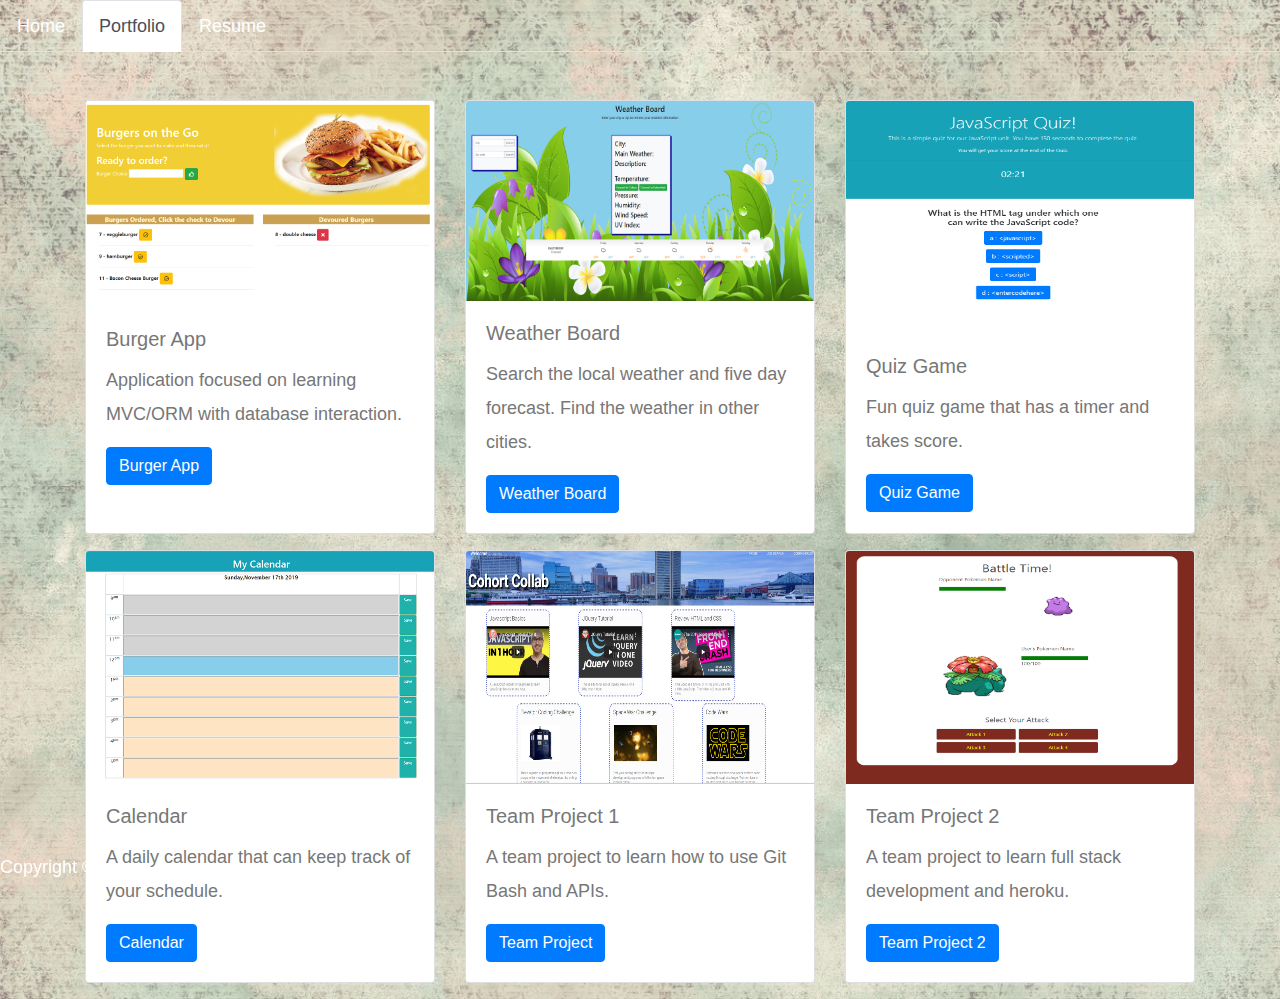
<file: portfolio.html>
<!DOCTYPE html>

<head>
  <meta charset="UTF-8">
  <meta name="viewport" content="width=device-width, initial-scale=1.0">
  <meta http-equiv="X-UA-Compatible" content="ie=edge">
  <link rel="stylesheet" href="https://stackpath.bootstrapcdn.com/bootstrap/4.4.1/css/bootstrap.min.css"
    integrity="sha384-Vkoo8x4CGsO3+Hhxv8T/Q5PaXtkKtu6ug5TOeNV6gBiFeWPGFN9MuhOf23Q9Ifjh" crossorigin="anonymous">

  <link rel="stylesheet" type="text/css" href="assets/css/style.css">
  <title>About | Tina</title>
</head>

<body>
  <header>
    <nav class="nav nav-tabs">
      <a class="nav-item nav-link text-white" href="index.html">Home</a>
      <a class="nav-item nav-link active" href="portfolio.html">Portfolio</a>
      <a class="nav-item nav-link text-white" href="resume.html">Resume</a>
    </nav>
  </header>
  <div class="container mt-5">
    <div class="row justify-content-center">
      <div class="col-lg-4 col-md-4 col-sm-5 col-xs-5 pb-3">
        <div class="card" style="width: 100%;height: 100%;">
          <img src="assets/images/screenshotburger.png" class="card-img-top" alt="Burger App">
          <div class="card-body">
            <h5 class="card-title">Burger App</h5>
            <p class="card-text">Application focused on learning MVC/ORM with database interaction.</p>
            <a href="https://hidden-garden-54962.herokuapp.com/" target="_blank" class="btn btn-primary">Burger App</a>
          </div>
        </div>
      </div>
      <div class="col-lg-4 col-md-4 col-sm-5 col-xs-5 pb-3">
        <div class="card" style="width: 100% ;height: 100%;">
          <img src="assets/images/WeatherScreenShot.png" height="200" width="200" class="card-img-top" alt="Weather">
          <div class="card-body">
            <h5 class="card-title">Weather Board</h5>
            <p class="card-text">Search the local weather and five day forecast. Find the weather in other cities.</p>
            <a href="https://kina-rain.github.io/WeatherBoard/" target="_blank" class="btn btn-primary">Weather
              Board</a>
          </div>
        </div>
      </div>
      <div class="col-lg-4 col-md-4 col-sm-5 col-xs-5 pb-3">
        <div class="card" style="width: 100%;height: 100%;">
          <img src="assets/images/Quiz.png" height="233" width="200" class="card-img-top" alt="Quiz Game">
          <div class="card-body">
            <h5 class="card-title">Quiz Game</h5>
            <p class="card-text">Fun quiz game that has a timer and takes score.</p>
            <a href="https://kina-rain.github.io/JSQuiz/" target="_blank" class="btn btn-primary">Quiz Game</a>
          </div>
        </div>
      </div>
    </div>
    <div class="row justify-content-center">
      <div class="col-lg-4 col-md-4 col-sm-5 col-xs-5 pb-3">
        <div class="card work" style="width: 100%;height: 100%;">
          <img src="assets/images/calendarScreenShot.png" height="233" width="200" class="card-img-top" alt="Calendar">
          <div class="card-body">
            <h5 class="card-title">Calendar</h5>
            <p class="card-text">A daily calendar that can keep track of your schedule.</p>
            <a href="https://kina-rain.github.io/Calendar/" target="_blank" class="btn btn-primary">Calendar</a>
          </div>
        </div>
      </div>
      <div class="col-lg-4 col-md-4 col-sm-5 col-xs-5 pb-3">
        <div class="card work" style="width: 100%;height: 100%;">
          <img src="assets/images/TeamProject.png" height="233" width="200" class="card-img-top" alt="Team Project">
          <div class="card-body">
            <h5 class="card-title">Team Project 1</h5>
            <p class="card-text">A team project to learn how to use Git Bash and APIs.</p>
            <a href="https://kina-rain.github.io/The-Git-Gud-Team/" target="_blank" class="btn btn-primary">Team
              Project</a>
          </div>
        </div>
      </div>
      <div class="col-lg-4 col-md-4 col-sm-5 col-xs-5 pb-3">
        <div class="card work" style="width: 100%;height: 100%;">
          <img src="assets/images/screenshot2.png" height="233" width="200" class="card-img-top" alt="Team Project 2">
          <div class="card-body">
            <h5 class="card-title">Team Project 2</h5>
            <p class="card-text">A team project to learn full stack development and heroku.</p>
            <a href="https://nottomon.herokuapp.com/" target="_blank" class="btn btn-primary">Team
              Project 2</a>
          </div>
        </div>
      </div>
    </div>
    <footer>
      <div class="footer fixed-bottom">
        <p class="text-white">Copyright &copy;</p>
      </div>
    </footer>


    <script src="https://code.jquery.com/jquery-3.4.1.slim.min.js"
      integrity="sha384-J6qa4849blE2+poT4WnyKhv5vZF5SrPo0iEjwBvKU7imGFAV0wwj1yYfoRSJoZ+n"
      crossorigin="anonymous"></script>
    <script src="https://cdn.jsdelivr.net/npm/popper.js@1.16.0/dist/umd/popper.min.js"
      integrity="sha384-Q6E9RHvbIyZFJoft+2mJbHaEWldlvI9IOYy5n3zV9zzTtmI3UksdQRVvoxMfooAo"
      crossorigin="anonymous"></script>
    <script src="https://stackpath.bootstrapcdn.com/bootstrap/4.4.1/js/bootstrap.min.js"
      integrity="sha384-wfSDF2E50Y2D1uUdj0O3uMBJnjuUD4Ih7YwaYd1iqfktj0Uod8GCExl3Og8ifwB6"
      crossorigin="anonymous"></script>

</body>

</html>
</file>
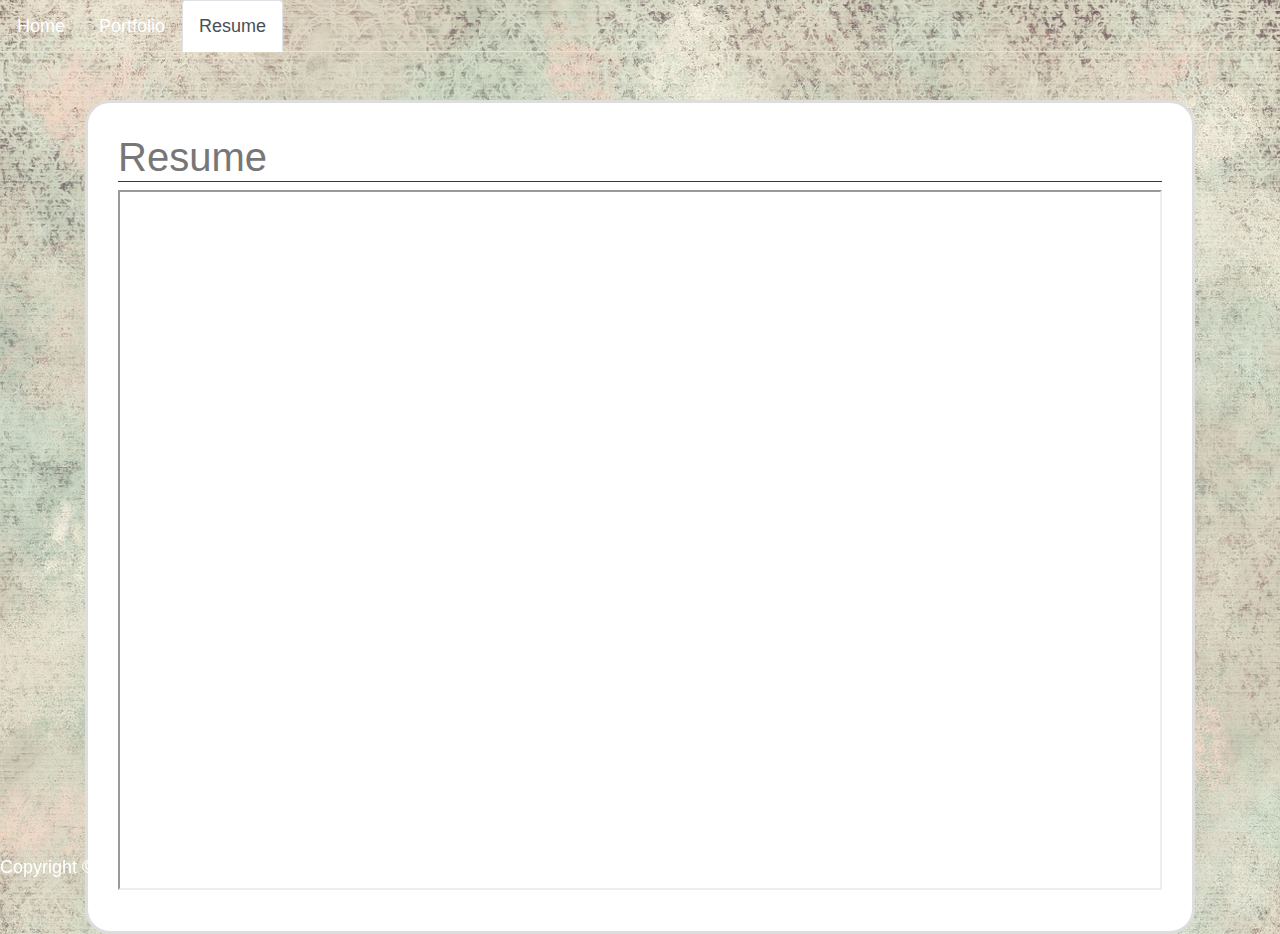
<file: resume.html>
<!DOCTYPE html>

<head>
  <meta charset="UTF-8">
  <meta name="viewport" content="width=device-width, initial-scale=1.0">
  <meta http-equiv="X-UA-Compatible" content="ie=edge">
  <link rel="stylesheet" href="https://stackpath.bootstrapcdn.com/bootstrap/4.4.1/css/bootstrap.min.css"
    integrity="sha384-Vkoo8x4CGsO3+Hhxv8T/Q5PaXtkKtu6ug5TOeNV6gBiFeWPGFN9MuhOf23Q9Ifjh" crossorigin="anonymous">

  <link rel="stylesheet" type="text/css" href="assets/css/style.css">
  <title>About | Tina</title>
</head>

<body>
  <header>
    <nav class="nav nav-tabs">
      <a class="nav-item nav-link text-white" href="index.html">Home</a>
      <a class="nav-item nav-link text-white" href="portfolio.html">Portfolio</a>
      <a class="nav-item nav-link active" href="resume.html">Resume</a>
    </nav>
  </header>
  <div class="container mt-5">
    <section class="secMain">
      <h1 class="border-bottom border-dark">Resume</h1>
      <iframe 
        src="./assets/docs/Tina Resume New.pdf"
        height="700px" 
        width="100%"
      >
      </iframe>
    </section>
  </div>

  <footer>
    <div class="footer fixed-bottom">
      <p class="text-white">Copyright &copy;</p>
    </div>
  </footer>


  <script src="https://code.jquery.com/jquery-3.4.1.slim.min.js"
    integrity="sha384-J6qa4849blE2+poT4WnyKhv5vZF5SrPo0iEjwBvKU7imGFAV0wwj1yYfoRSJoZ+n"
    crossorigin="anonymous"></script>
  <script src="https://cdn.jsdelivr.net/npm/popper.js@1.16.0/dist/umd/popper.min.js"
    integrity="sha384-Q6E9RHvbIyZFJoft+2mJbHaEWldlvI9IOYy5n3zV9zzTtmI3UksdQRVvoxMfooAo"
    crossorigin="anonymous"></script>
  <script src="https://stackpath.bootstrapcdn.com/bootstrap/4.4.1/js/bootstrap.min.js"
    integrity="sha384-wfSDF2E50Y2D1uUdj0O3uMBJnjuUD4Ih7YwaYd1iqfktj0Uod8GCExl3Og8ifwB6"
    crossorigin="anonymous"></script>

</body>

</html>
</file>
<file: assets/css/style.css>
body {
    font-family: Arial, "Helvetica Neue", Helvetica, sans-serif;
    font-size: 18px;
    line-height: 34px;
    color: #777777;
    background: url("../images/textureBackground.jpg");
    background-repeat: no-repeat;
    background-size: cover;
    z-index: -1;
  }
  
  .secMain {
    padding: 30px;
    margin: 0 auto;
    background: #ffffff;
    border: 3px solid #dddddd;
    border-radius: 25px;
  }

  .myimage {
    float: left;
    width: 200px;
    height: auto;
    margin-top: 10px;
    margin-right: 30px;
    border-radius: 15px;
  }

  .min-gutters{
    margin-right: 200px;
    margin-left: 200px;
    border-radius: 25px;
  }
  
  .bigFont {
    font-size: 28px;
  }
</file>
